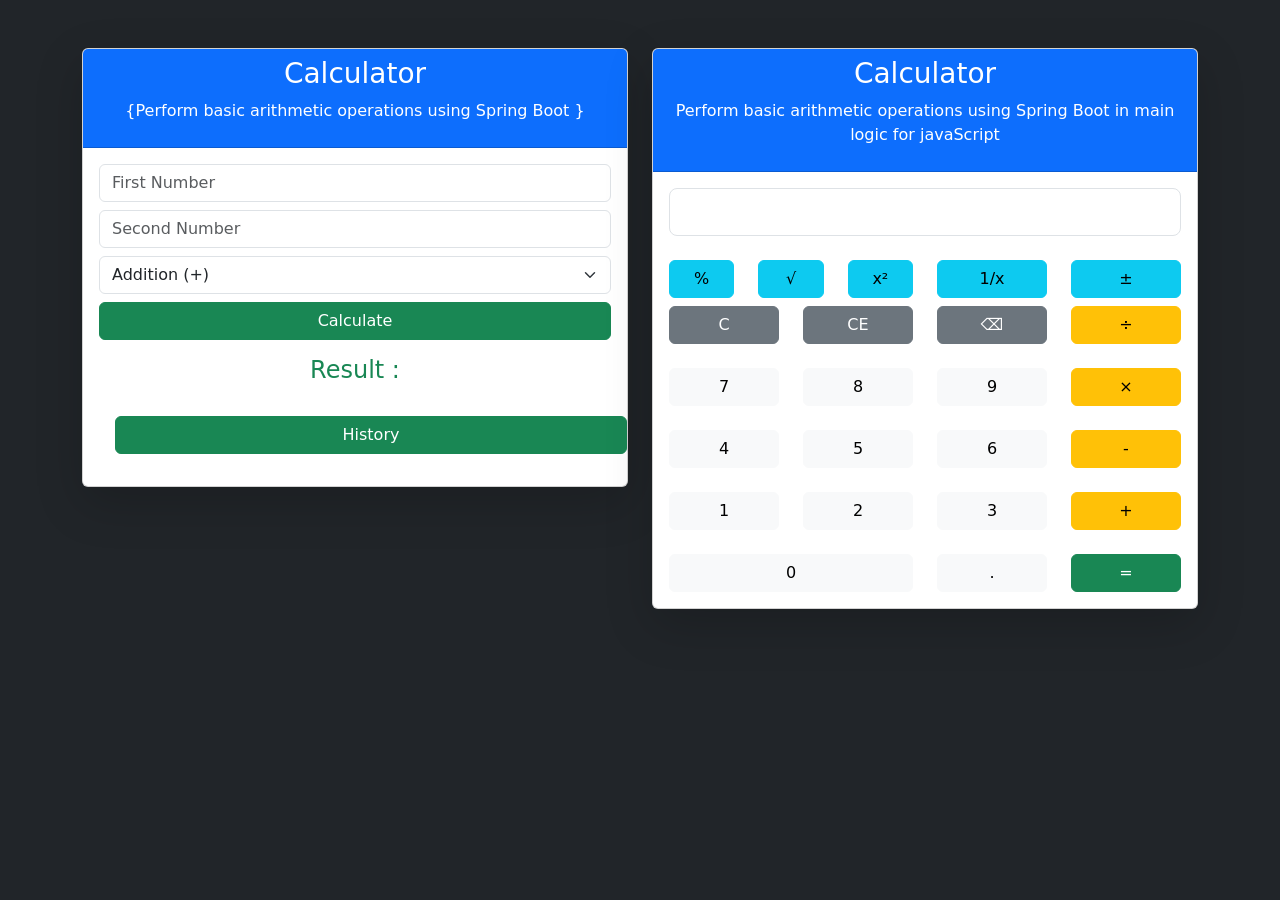
<file: src/main/resources/templates/index.html>
<!DOCTYPE html>
<html xmlns:th="http://www.thymeleaf.org">

<head>
    <meta charset="UTF-8">
    <title>Professional Calculator</title>

    <link href="https://cdn.jsdelivr.net/npm/bootstrap@5.3.3/dist/css/bootstrap.min.css" rel="stylesheet">

    <link rel="stylesheet" th:href="@{/css/style.css}">
</head>

<body class="bg-dark">

    <div class="container">

        <div class="row justify-content-center mt-5">
            <div class="col-md-6 text-center mb-4">



                <div class="card shadow-lg">

                    <div class="card-header text-center bg-primary text-white">

                        <h3>Calculator</h3>
                        <p>{Perform basic arithmetic operations using Spring Boot }</p>

                    </div>


                    <div class=" col-12 card-body">
                        <form th:action="@{/calculate}" method="post">

                            <input type="number" step="any" name="num1" class="form-control mb-2"
                                placeholder="First Number" required>

                            <input type="number" step="any" name="num2" class="form-control mb-2"
                                placeholder="Second Number" required>

                            <select name="opration" class="form-select mb-2">

                                <option value="+">Addition (+)</option>
                                <option value="-">Subtraction (-)</option>
                                <option value="*">Multiplication (×)</option>
                                <option value="/">Division (÷)</option>
                                <option value="%">Modulus (%)</option>

                            </select>

                            <button class="btn btn-success w-100">
                                Calculate
                            </button>

                        </form>
                        <h4 class="text-success mt-3" th:if="${result!=null}">
                            Result :
                            <span name="result" th:text="${result}"></span>
                        </h4>

                        <h4 class="text-danger mt-3" th:if="${error!=null}">
                            <span th:text="${error}"></span>
                        </h4>
                        <a href="/history" class="btn btn-success w-100 h-50 m-3"> History</a>
                    </div>
                </div>
            </div>



            <div class="col-md-6">

                <div class="card shadow-lg">

                    <div class="card-header text-center bg-primary text-white">

                        <h3>Calculator</h3>
                        <p>Perform basic arithmetic operations using Spring Boot in main logic for javaScript</p>
                    </div>


                    <div class=" col-12 card-body">


                        <input type="text" id="display" class="form-control form-control-lg text-end" readonly
                            title="Calculator display" aria-label="Calculator display">

                        <br>
                        <div class="row mb-2">

                            <div class="col-2">
                                <button class="btn btn-info w-100" onclick="percent()">%</button>
                            </div>

                            <div class="col-2">
                                <button class="btn btn-info w-100" onclick="squareRoot()">√</button>
                            </div>

                            <div class="col-2">
                                <button class="btn btn-info w-100" onclick="square()">x²</button>
                            </div>

                            <div class="col-3">
                                <button class="btn btn-info w-100" onclick="reciprocal()">1/x</button>
                            </div>

                            <div class="col-3">
                                <button class="btn btn-info w-100" onclick="plusMinus()">±</button>
                            </div>

                        </div>

                        <div class="row">

                            <div class=" col-3"><button class="btn btn-secondary w-100"
                                    onclick="clearDisplay()">C</button></div>

                            <div class="col-3"><button class="btn btn-secondary w-100" onclick="backspace()">CE</button>
                            </div>

                            <div class="col-3"><button class="btn btn-secondary w-100" onclick="backspace()">⌫</button>
                            </div>

                            <div class="col-3"><button class="btn btn-warning w-100"
                                    onclick="appendValue('÷')">÷</button></div>

                        </div>

                        <br>

                        <div class="row">

                            <div class="col-3"><button class="btn btn-light w-100" onclick="appendValue('7')">7</button>
                            </div>

                            <div class="col-3"><button class="btn btn-light w-100" onclick="appendValue('8')">8</button>
                            </div>

                            <div class="col-3"><button class="btn btn-light w-100" onclick="appendValue('9')">9</button>
                            </div>

                            <div class="col-3"><button class="btn btn-warning w-100"
                                    onclick="appendValue('x')">×</button></div>

                        </div>

                        <br>

                        <div class="row">

                            <div class="col-3"><button class="btn btn-light w-100" onclick="appendValue('4')">4</button>
                            </div>

                            <div class="col-3"><button class="btn btn-light w-100" onclick="appendValue('5')">5</button>
                            </div>

                            <div class="col-3"><button class="btn btn-light w-100" onclick="appendValue('6')">6</button>
                            </div>

                            <div class="col-3"><button class="btn btn-warning w-100"
                                    onclick="appendValue('-')">-</button></div>

                        </div>

                        <br>

                        <div class="row">

                            <div class="col-3"><button class="btn btn-light w-100" onclick="appendValue('1')">1</button>
                            </div>

                            <div class="col-3"><button class="btn btn-light w-100" onclick="appendValue('2')">2</button>
                            </div>

                            <div class="col-3"><button class="btn btn-light w-100" onclick="appendValue('3')">3</button>
                            </div>

                            <div class="col-3"><button class="btn btn-warning w-100"
                                    onclick="appendValue('+')">+</button></div>

                        </div>

                        <br>

                        <div class="row">

                            <div class="col-6"><button class="btn btn-light w-100" onclick="appendValue('0')">0</button>
                            </div>

                            <div class="col-3"><button class="btn btn-light w-100" onclick="appendValue('.')">.</button>
                            </div>

                            <div class="col-3"><button class="btn btn-success w-100" onclick="calculate()">=</button>
                            </div>

                        </div>

                    </div>

                </div>

            </div>

        </div>

    </div>


    <script th:src="@{/js/script.js}"></script>
</body>

</html>
</file>
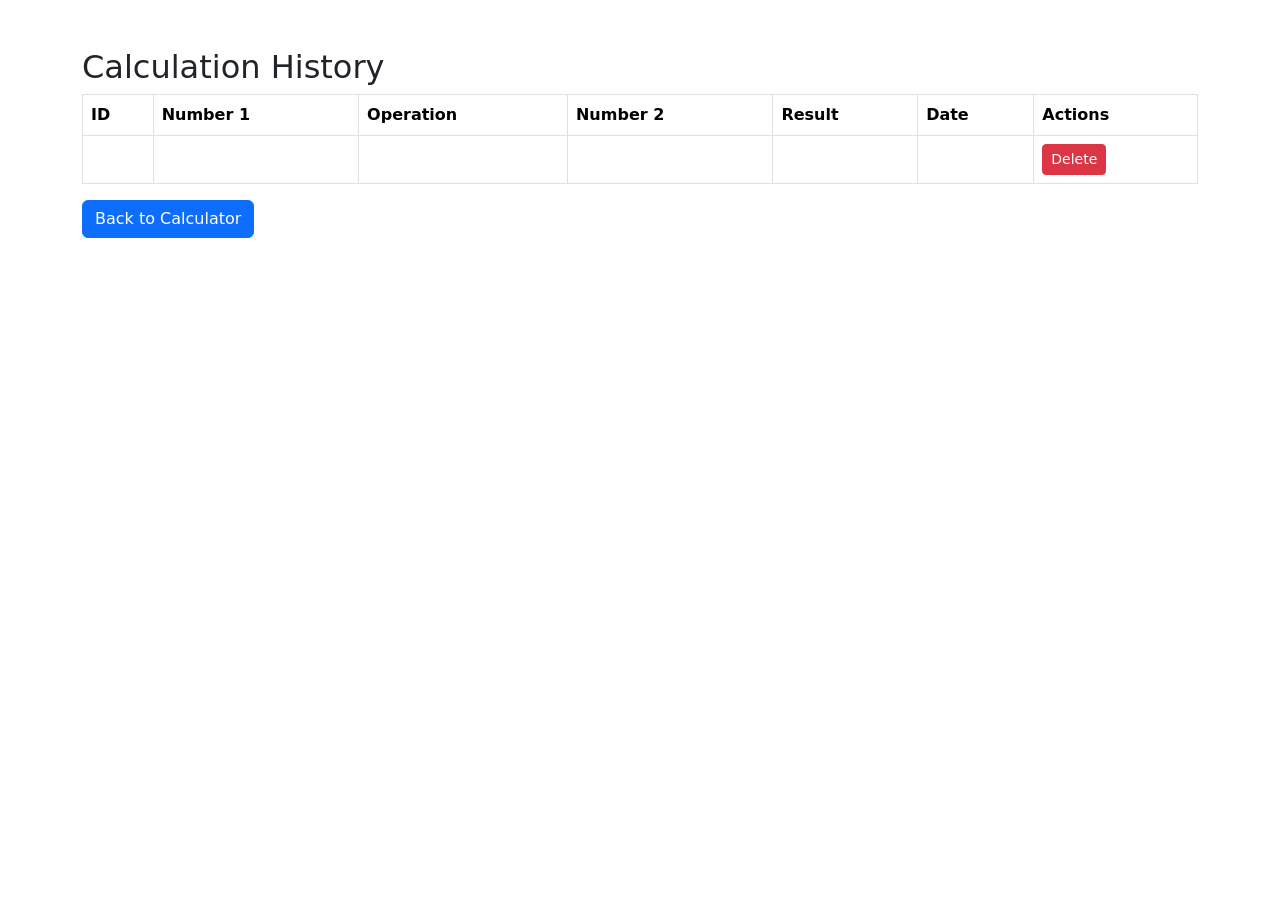
<file: src/main/resources/templates/history.html>
<!DOCTYPE html>
<html xmlns:th="http://www.thymeleaf.org">

<head>

    <title>History</title>

    <link href="https://cdn.jsdelivr.net/npm/bootstrap@5.3.3/dist/css/bootstrap.min.css" rel="stylesheet">

</head>

<body>

    <div class="container mt-5">

        <h2 class="justify-content-center ">Calculation History</h2>

        <table class="table table-bordered  ">

            <thead clss="table-dark ">

                <tr>

                    <th>ID</th>

                    <th>Number 1</th>

                    <th>Operation</th>

                    <th>Number 2</th>

                    <th>Result</th>

                    <th>Date</th>
                    <th>Actions</th>

                </tr>

            </thead>

            <tbody>

                <tr th:each="h : ${historyList}">

                    <td th:text="${h.id}"></td>

                    <td th:text="${h.num1}"></td>

                    <td th:text="${h.opration}"></td>

                    <td th:text="${h.num2}"></td>

                    <td th:text="${h.result}"></td>

                    <td th:text="${h.createAt}"></td>
                    <td>
                        <a th:href="@{/delete/{id}(id=${h.id})}" class="btn btn-danger btn-sm">Delete</a>

                    </td>
                </tr>

            </tbody>

        </table>
        <a href="/" class="btn btn-primary">Back to Calculator</a>

    </div>

</body>

</html>
</file>
